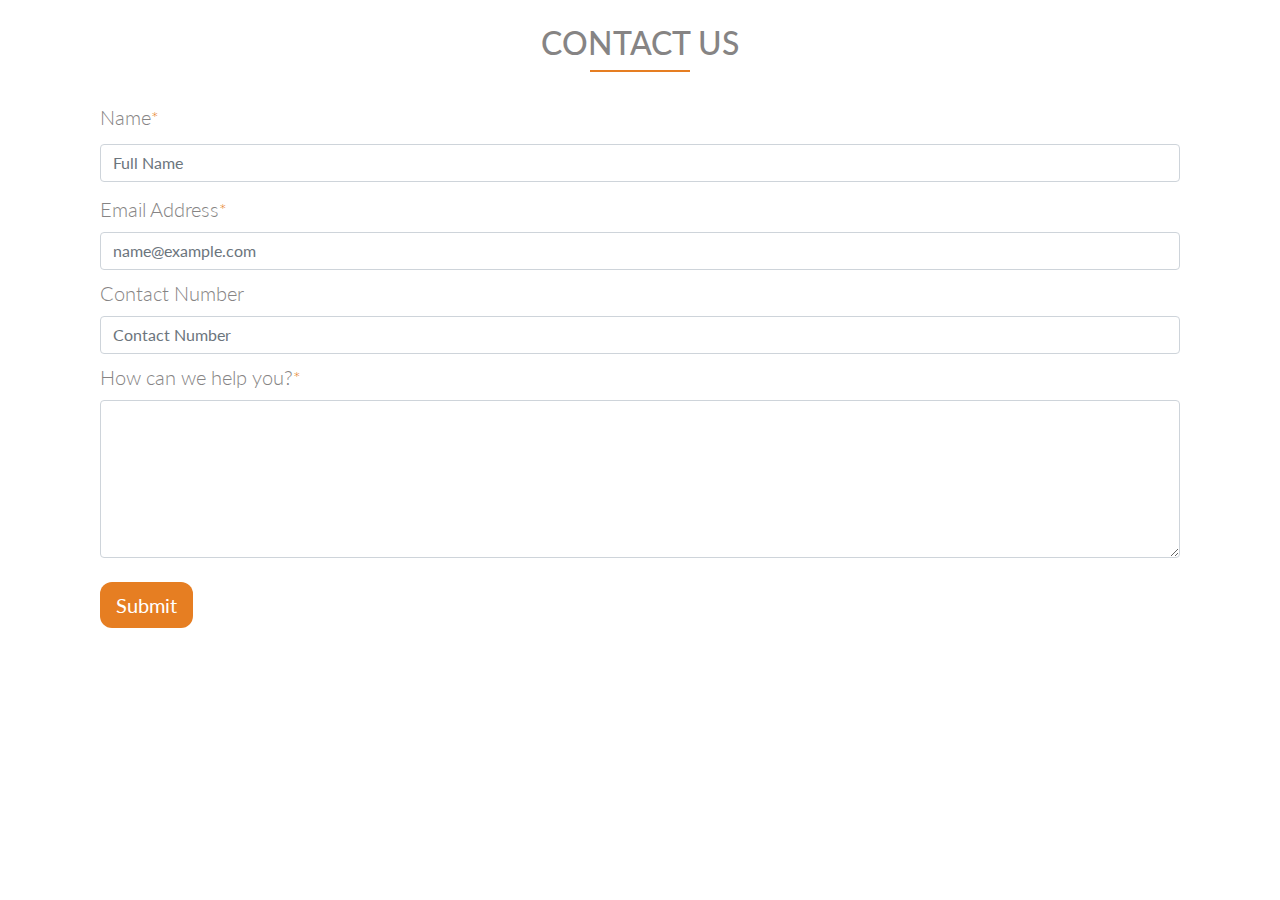
<file: signup.html>
<!doctype html>
<html lang="en">
<head>
    <meta charset="utf-8">
    <meta name="viewport" content="width=device-width, initial-scale=1.0">
    <meta name="description" content="contact form example">
  <title>Contact Us</title>
  <link rel="stylesheet" href="https://maxcdn.bootstrapcdn.com/bootstrap/4.0.0/css/bootstrap.min.css" integrity="sha384-Gn5384xqQ1aoWXA+058RXPxPg6fy4IWvTNh0E263XmFcJlSAwiGgFAW/dAiS6JXm" crossorigin="anonymous">
    <link rel="stylesheet" href="resources/css/styles.css">
    <link href="https://fonts.googleapis.com/css2?family=Lato:ital,wght@0,100;0,300;0,400;1,300&display=swap" rel="stylesheet">
</head>

<body>
    <div class="container-fluid">
        <div class="row">
        </div>
    </div>
<div class="feature">
    <h2 class="content-head pt-4">Contact Us</h2>
</div>
  <form class="gform pure-form pure-form-stacked" method="POST" data-email="example@email.net"
  action="https://script.google.com/macros/s/AKfycbzw2CXhDgIl2jjfXl3llHBU3XLZcpYgWxftyYVTFQ/exec">
<div class="container">
    <div class="container">
        <div class="form-elements">
            <div class="form-group">
                <fieldset class="pure-group my-2">
                    <label for="name"> Name<span class="asterick"></span></label>
                    <input type="name" name="name"id="name" required class="form-control my-1" placeholder="Full Name">
                </fieldset>
                <fieldset class="pure-group my-2">
                        <label for="email"> Email Address<span class="asterick"></span></label>
                        <input type="email" name="email"id="email" required class="form-control " placeholder="name@example.com">
                        <span class="email-invalid" style="display:none">
                            Must be a valid email address</span>
                </fieldset>
                <fieldset class="pure-group my-2">
                        <label for="number"> Contact Number</label>
                        <input type="number" name="number" id="number" class="form-control" placeholder="Contact Number">
                </fieldset>
                <fieldset class="pure-group my-2">
                        <label for="help"> How can we help you?<span class="asterick"></span></label>
                        <textarea name="help" required id="help" class="form-control form-control-range"  rows="6"></textarea>
                </fieldset>
                    <button type="submit" class="btn btn-lg my-3 btn-primary ">Submit</button>
            </div>
        </div>
    </div>
</div>

    <!-- Customise the Thankyou Message People See when they submit the form: -->
    <div class="thankyou_message" style="display:none;">
      <h4>Thanks for contacting us!
        We will get back to you soon!</h4>
        <div class="row pt-4 pl-5  ml-5 mb-3">
            <div class="offset-1">
                <a href="index.html" class="backbutton"><strong>&#8617; Go back</strong></a>
            </div>   
      </div>
    </div>

  </form>

  <!-- Submit the Form to Google Using "AJAX" -->
  <script data-cfasync="false" type="text/javascript"
  src="form-submission-handler.js"></script>
<!-- END -->

</body>
</html>
</file>
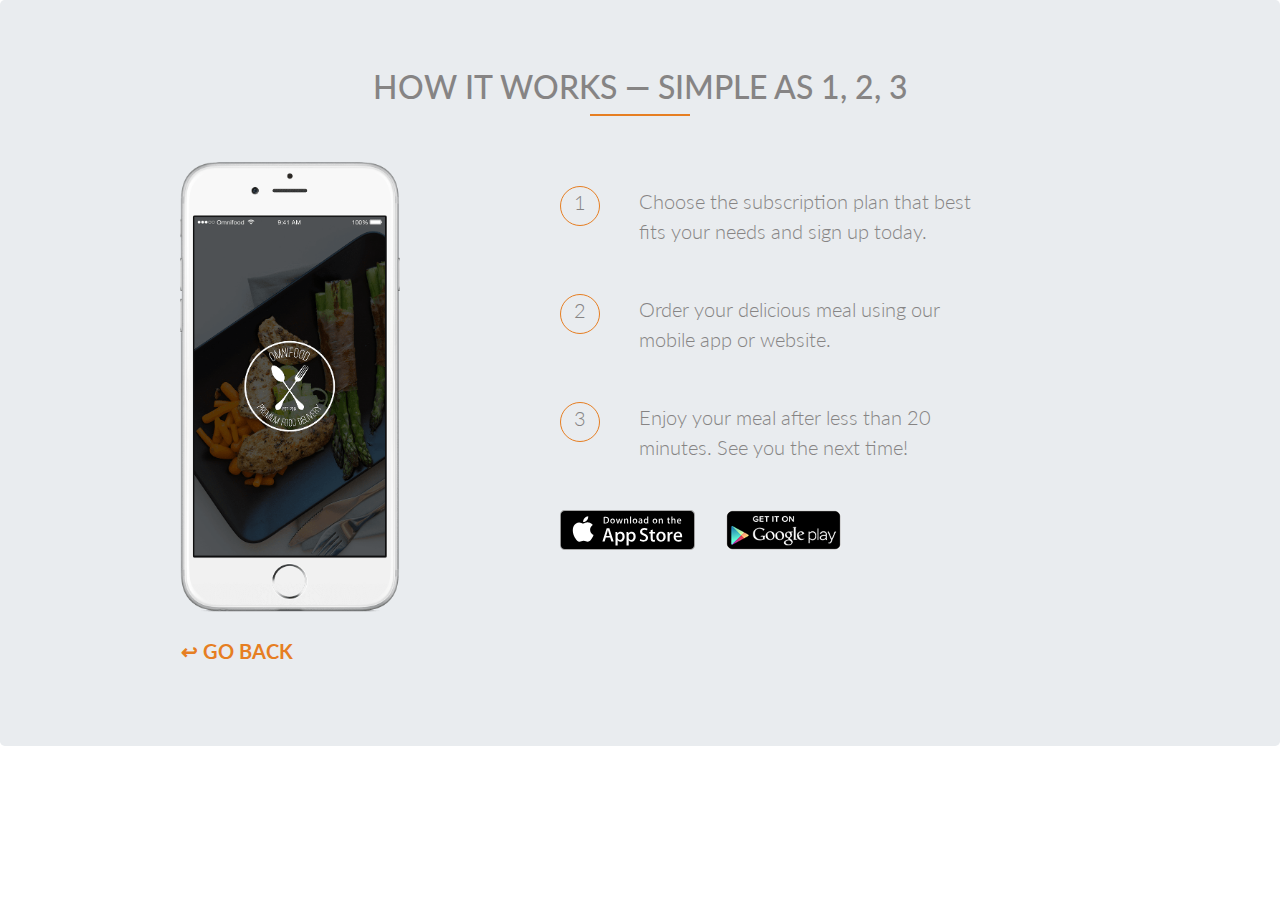
<file: works.html>
<!DOCTYPE html>
<html lang="en">
<head>
    <meta charset="UTF-8">
    <meta name="viewport" content="width=device-width, initial-scale=1.0">
    <title>How it works!</title>
    <link rel="stylesheet" href="https://maxcdn.bootstrapcdn.com/bootstrap/4.0.0/css/bootstrap.min.css" integrity="sha384-Gn5384xqQ1aoWXA+058RXPxPg6fy4IWvTNh0E263XmFcJlSAwiGgFAW/dAiS6JXm" crossorigin="anonymous">
    <link rel="stylesheet" href="resources/css/styles.css">
    <link href="https://fonts.googleapis.com/css2?family=Lato:ital,wght@0,100;0,300;0,400;1,300&display=swap" rel="stylesheet">
</head>
<body>
    <section class="works jumbotron">
        <div class="container">
            <div class="row pt-1">
                <div class="feature">
                    <h2 >
                        How it works &mdash; Simple as 1, 2, 3
                    </h2>
                </div>
            </div>
            <div class="row pt-3">
                <div class="col-4  offset-md-1 d-block d-md-inline">
                    <img src="resources/img/app-iPhone.png" alt="iPhone" class="app" >
                    
                </div>
                <div class="col-md-7">
                    <div class="row py-4">
                        <div class="col-1 ">
                            <div class=" appnumber" >1</div>
                        </div>
                        <div class="col-7 ml-4">
                            Choose the subscription plan that best fits your needs and sign up today.
                        </div>
                    </div>
                    <div class="row py-4">
                        <div class="col-1 ">
                            <div class=" appnumber" >2</div>
                        </div>
                        <div class="col-7 ml-4">
                            Order your delicious meal using our mobile app or website.
                        </div>
                    </div>
                    <div class="row py-4">
                        <div class="col-1 ">
                            <div class=" appnumber" >3</div>
                        </div>
                        <div class="col-7 ml-4">
                            Enjoy your meal after less than 20 minutes. See you the next time!
                        </div>
                    </div>
                    <div class="row py-4">
                        <div class="col-5 col-lg-3">
                            <a href="https://www.apple.com/ios/app-store/" target="_blank">
                                <img src="resources/img/download-app.svg" alt="iPhone link" class="download">
                            </a>
                        </div>
                        <div class="col-5 col-lg-3">
                            <a href="https://play.google.com/store?hl=en" target="_blank">
                                <img src="resources/img/download-app-android.png" alt="Playsore link" class="download">
                            </a>
                        </div>
                    </div>
                </div>
            </div>
            <div class="row pt-4 pl-5  ml-5 mb-3">
                <a href="index.html" class="backbutton"><strong>&#8617; Go back</strong></a>
            </div>
        </div>

    </section>
</body>
</html>
</file>
<file: resources/css/styles.css>
html {
	scroll-behavior: smooth;
}
body {
	font-size: 20px;
	background-color: #fff;
	color: rgb(134, 132, 132);
	font-family: "Lato", sans-serif;
	font-weight: 300;
	text-rendering: optimizeLegibility;
}
.asterick::after {
	content: "*";
	color: rgb(230, 126, 34);
	font-size: 18px;
}
.heroheading {
	background-image: linear-gradient(rgba(0, 0, 0, 0.7), rgba(0, 0, 0, 0.7)), url(img/hero-min.jpg);
	height: 100vh;
	background-size: cover;
	background-attachment: fixed;
}
.herocontainer {
	height: 100vh;
	padding-top: 15%;
}

h1 {
	font-weight: 300;
	font-size: 200%;
	color: #fff;
	text-transform: uppercase;
	letter-spacing: 1px;
	word-spacing: 4px;
}
.h1onclick {
	/* margin-top: 0%; */
	transform: translate(0px, -130px);
}
a.btn {
	font-size: 15px;
	background-color: rgb(230, 126, 34);
	border-color: rgb(254, 126, 34);
	border-radius: 12px;
	color: white;
}

a.btn:hover {
	/* background-color: rgb(212, 141, 8); */
	background-color: transparent;
	border-radius: 12px;
	color: rgb(230, 126, 34);
	border-color: rgb(230, 126, 34);
}

a.btn-outline-warning {
	background-color: transparent;
	border-color: rgb(230, 126, 34);
	border-radius: 12px;
	color: rgb(230, 126, 34);
}
a.btn-outline-warning:hover {
	background-color: rgb(230, 126, 34);
	border-color: rgb(230, 126, 34);
	color: white;
	border-radius: 12px;
}

.logo {
	height: 130px;
	width: auto;
}
.navoptions {
	text-transform: uppercase;
}
.navoptions:hover {
	border-bottom: rgb(230, 126, 34) solid 2px;
}

.sectionmain {
	/* height: 100vh; */
	padding-top: 30px;
	color: rgb(85, 83, 83);
	overflow: hidden;
}
.feature {
	text-align: center;
	margin: auto;
}
.feature::after {
	display: block;
	content: "    ";
	height: 2px;
	background-color: #e67e22;
	width: 100px;
	margin: 0 auto;
	margin-bottom: 30px;
}

.featuretext {
	font-size: 25px;
	margin-left: 70px;
	margin-right: 70px;
	font-weight: 400;
}

.featuretext p {
	font-size: 20px;
	text-align: justify;
}

.featureicon {
	color: rgb(230, 126, 34);
	font-size: 400%;
	font-weight: 100;
	margin-bottom: 30px;
	margin-top: 15px;
}

h5,
h4,
h2 {
	text-transform: uppercase;
	text-align: center;
}

.meals {
	/* height: 100vh; */
	display: grid;
	grid-template-columns: 1fr 1fr 1fr 1fr;
	grid-template-rows: 1fr 1fr;
}

.meals div {
	overflow: hidden;
	background-color: #000;
}

.meals img {
	width: 100%;
	/* height: 50vh; */
	opacity: 0.7;
	transform: scale(1.15);
	transition: all 0.5s;
}

.meals img:hover {
	width: 100%;
	/* height: 50vh; */
	opacity: 1;
	transform: scale(1.05);
}
.meals div {
	margin-bottom: 0px;
	padding-bottom: 0px;
}

/*! Works */
.app {
	height: 450px;
}
.backbutton {
	text-decoration: none;
	text-transform: uppercase;
	color: #e67e22;
	font-weight: 400;
}
.backbutton:hover {
	color: #e67e22;
	border-bottom: #e67e22 1px;
}
.appnumber {
	border: 1.5px rgb(230, 126, 34) solid;
	text-align: center;
	height: 40px;
	width: 40px;
	border-radius: 50%;
	float: left;
}
.download {
	height: 40px;
	width: autppx;
}

/*!  Cities */
.city {
	color: rgb(88, 87, 87);
}
.city img {
	width: 100%;
	height: 170px;
}
h3 {
	text-transform: uppercase;
	font-size: 20px;
}

/*! Customers */
sectioncustomers {
	height: 100vh;
}
.customers {
	background-image: linear-gradient(rgba(0, 0, 0, 0.8), rgba(0, 0, 0, 0.8)), url(img/back-customers.jpg);
	background-size: cover;
	height: 100vh;
	color: rgb(214, 205, 205);
	background-attachment: fixed;
}
.customer {
	height: 80px;
	width: 80px;
	border-radius: 50%;
	margin-right: 10px;
}

.customers p {
	font-weight: 300;
	font-style: italic;
	line-height: 185%;
}
span.display-4 {
	/* padding-top: 1190px; */
	color: white;
}

/*! Payment plans */
.pheading {
	color: rgb(230, 126, 34);
}

.payment span {
	font-size: 300%;
	font-weight: 300;
}
.payment small {
	font-size: 80%;
	color: rgb(156, 152, 152);
}
.paymenticon {
	color: rgb(230, 126, 34);
	font-size: 100%;
}

.btn-primary {
	background-color: rgb(230, 126, 34);
	border-radius: 12px;
	border: #000;
}
.btn-primary:hover {
	background-color: rgb(254, 126, 34);
	transform: scale(1.05);
	transition: all 0.5s;
	border-radius: 12px;
	border: #000;
}
.btn-outline-primary {
	border: #000;
	color: rgb(230, 126, 34);
	border: rgb(230, 126, 34) 1px solid;
	border-radius: 12px;
}
.btn-outline-primary:hover {
	background-color: rgb(254, 126, 34);
	transform: scale(1.05);
	transition: all 0.5s;
	border-radius: 12px;
	border: #000;
	color: white;
}

.btn-outline-primary a {
	text-decoration: none;
	color: rgb(230, 126, 34);
}
.btn-outline-primary a:hover {
	text-decoration: none;
	color: white;
}

/*! Footer */
.footericon {
	font-size: 140%;
	margin-left: 20px;
	margin-top: 40px;
	color: rgb(134, 132, 132);
}
.footericon:hover {
	text-decoration: none;
	transform: scale(1.04);
}
footer a:hover {
	text-decoration: none;
	transform: scale(1.02);
}
footer {
	background-color: rgb(39, 39, 39);
	padding-bottom: 0%;
	height: 38vh;
}
.copyright {
	font-size: 60%;
	text-align: center;
}

/*! Media */
@media (max-width: 992px) {
	body {
		font-size: 15px;
	}
	.herocontainer {
		margin-top: 32%;
		padding-top: 0%;
	}
	.feature h2 {
		font-size: 20px;
	}
}
@media (max-width: 600px) {
	.heroheading {
		font-size: 10px;
		height: 70vh;
	}
	a.btn {
		font-size: 12px;
	}
	.meals {
		display: none;
	}
	.footericon {
		font-size: 140%;
		margin-left: 10px;
		margin-top: 40px;
		color: rgb(134, 132, 132);
	}
	h2 {
		font-size: 15px;
	}
	.featuretext {
		font-size: 20px;
		margin-left: 50px;
		margin-right: 50px;
		font-weight: 400;
	}
	.review {
		font-size: 15px;
	}
	.customers p {
		font-weight: 300;
		font-style: italic;
		line-height: 105%;
		font-size: 12px;
	}
}
</file>
